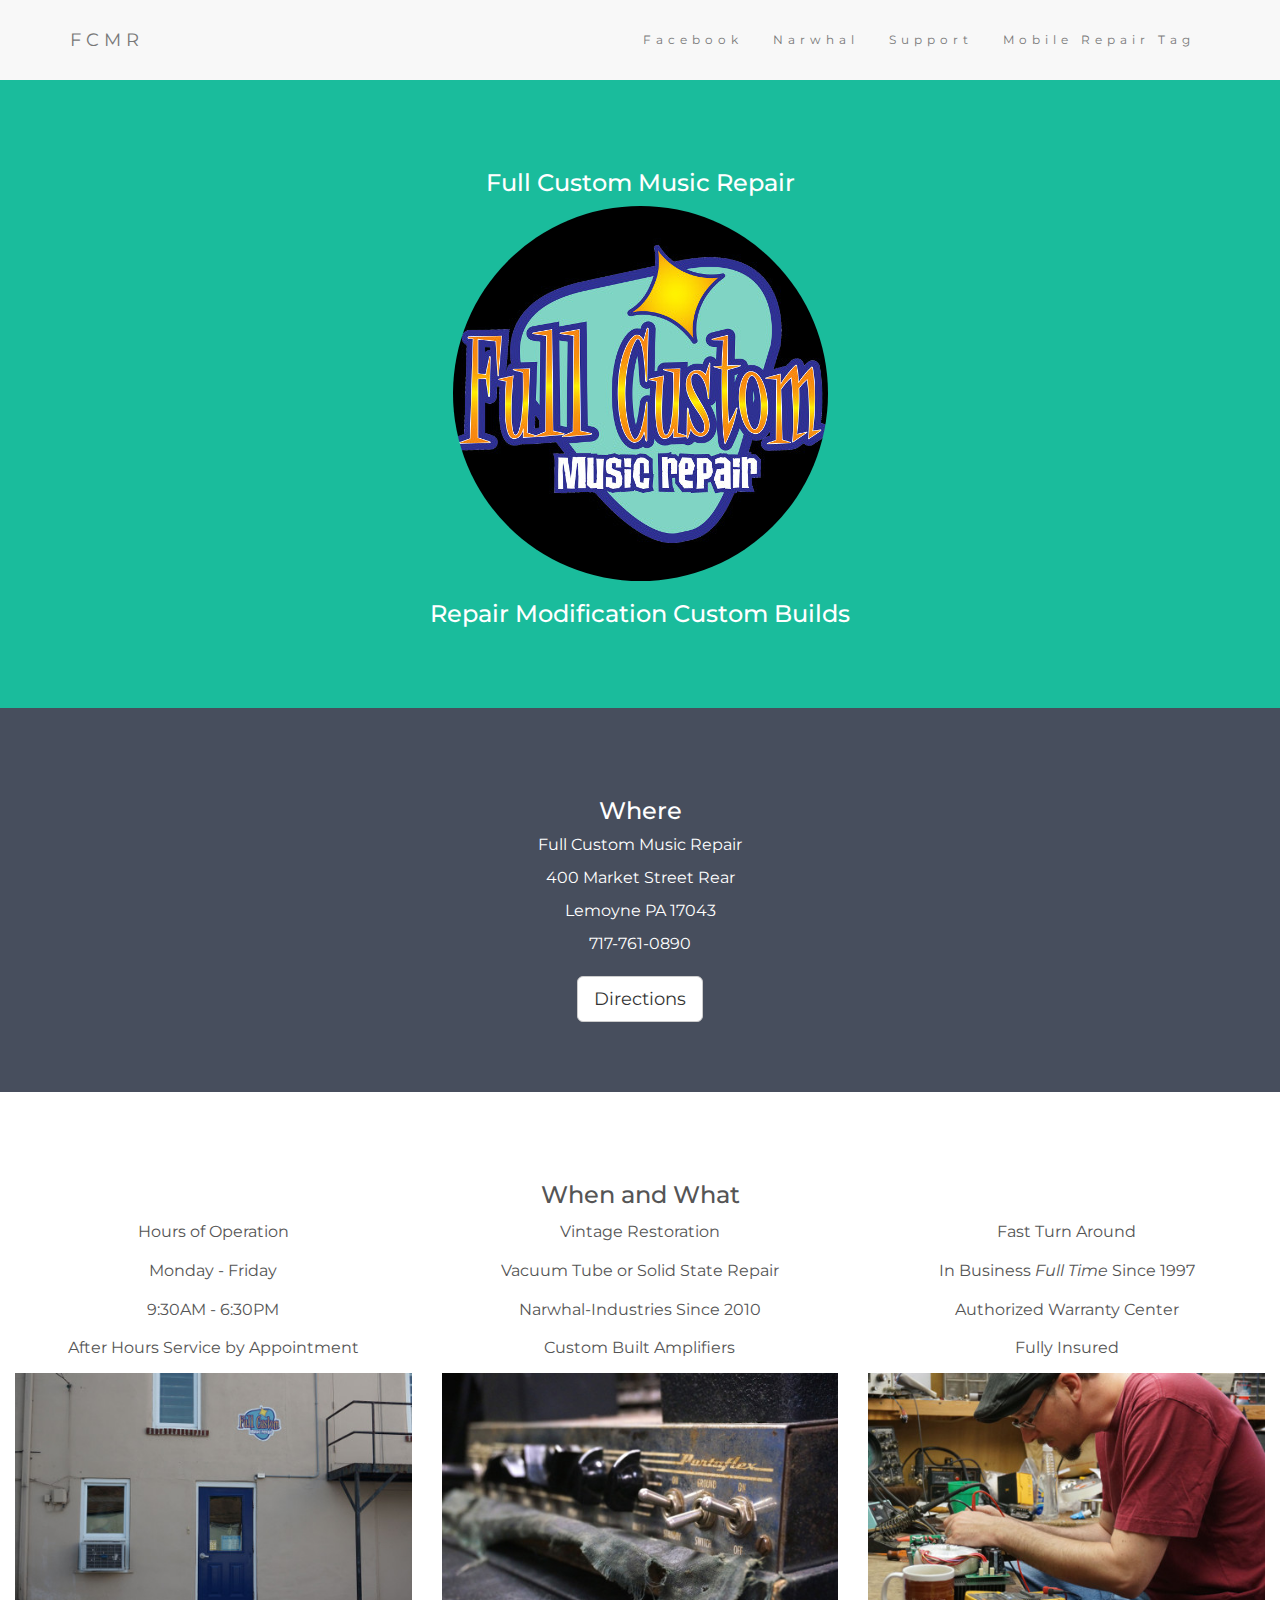
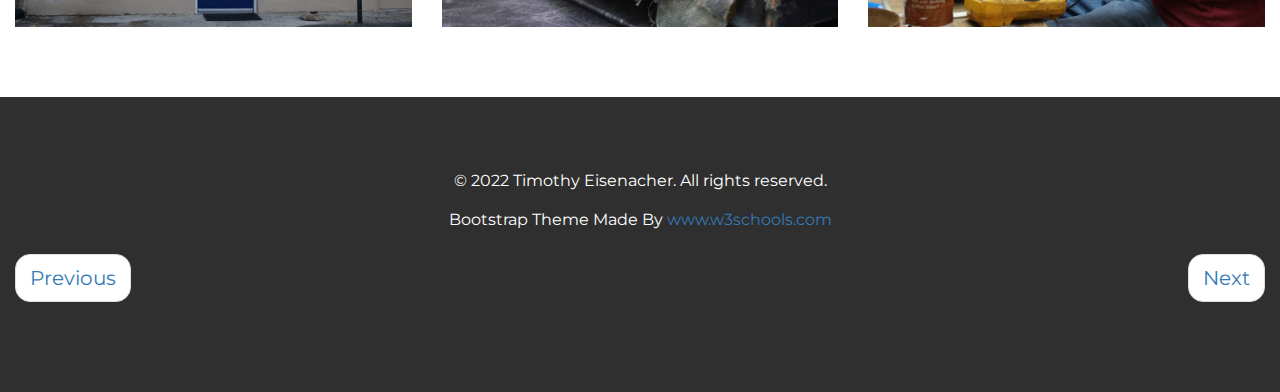
<file: index.html>
<!DOCTYPE html>
<html lang="en">
<head>
	<meta content="text/html; charset=utf-8" http-equiv="Content-Type" />
	<title>Full Custom Music Repair</title>
	<link href="fav.ico" rel="shortcut icon" />
    <meta name="google-site-verification" content="5gGdg7tWen-1UZuX-3YSHdPPUEODOB7wA1LYnnZA0Kw" />
	<meta content="width=device-width, initial-scale=1" name="viewport" />
	<link href="https://maxcdn.bootstrapcdn.com/bootstrap/3.3.6/css/bootstrap.min.css" rel="stylesheet" /><script src="https://ajax.googleapis.com/ajax/libs/jquery/1.12.0/jquery.min.js"></script><script src="https://maxcdn.bootstrapcdn.com/bootstrap/3.3.6/js/bootstrap.min.js"></script>
	<link href="https://fonts.googleapis.com/css?family=Montserrat" rel="stylesheet" />
    <link rel="stylesheet" href="_css/home.css">
</head>
<body>
<nav class="navbar navbar-default">
<div class="container">
<div class="navbar-header"><button class="navbar-toggle" data-target="#myNavbar" data-toggle="collapse" type="button"></button><a class="navbar-brand" href="https://webring.fullcustommusic.com">FCMR</a></div>

<div class="collapse navbar-collapse" id="myNavbar">
<ul class="nav navbar-nav navbar-right">
	<li><a href="https://www.facebook.com/fullcustommusic">Facebook</a></li>
	<li><a href="https://www.narwhalindustries.net">Narwhal</a></li>
	<li><a href="https://service.fullcustommusic.com">Support</a></li>
	<li><a href="https://www.repairtag.fullcustommusic.com">Mobile Repair Tag</a></li>
</ul>
</div>
</div>
</nav>

<div class="container-fluid bg-1 text-center">
<h3>Full Custom Music Repair</h3>
<img alt="logo" class="img-responsive img-circle" src="_img/logo.jpg" style="display:inline" />
<h3>Repair Modification Custom Builds</h3>
</div>

<div class="container-fluid bg-2 text-center">
<h3>Where</h3>

<address>
<p>Full Custom Music Repair</p>

<p>400 Market Street Rear</p>

<p>Lemoyne PA 17043</p>

<p>717-761-0890</p>
</address>
<a class="btn btn-default btn-lg" href="https://www.google.com/maps/place/400+Market+St,+Lemoyne,+PA+17043/@40.2458456,-76.8977699,17z/">Directions</a></div>

<div class="container-fluid bg-3 text-center">
<h3>When and What</h3>

<div class="row">
<div class="col-sm-4">
<p>Hours of Operation</p>

<p>Monday - Friday</p>

<p>9:30AM - 6:30PM</p>

<p>After Hours Service by Appointment</p>
<img alt="Image" class="img-responsive" src="_img/front.jpg" style="width:100%" /></div>

<div class="col-sm-4">
<p>Vintage Restoration</p>

<p>Vacuum Tube or Solid State Repair</p>

<p>Narwhal-Industries Since 2010</p>

<p>Custom Built Amplifiers</p>
<img alt="Image" class="img-responsive" src="_img/porto.jpg" style="width:100%" /></div>

<div class="col-sm-4">
<p>Fast Turn Around</p>

<p>In Business <i>Full Time</i> Since 1997</p>

<p>Authorized Warranty Center</p>

<p>Fully Insured</p>
<img alt="Image" class="img-responsive" src="_img/workin.jpg" style="width:100%" /></div>
</div>
</div>
<footer class="container-fluid bg-4 text-center">
<p>&copy; 2022 Timothy Eisenacher. All rights reserved.</p>
<p>Bootstrap Theme Made By <a href="https://www.w3schools.com">www.w3schools.com</a></p>
<ul class="pager">
  <li class="previous"><a href="https://www.worldtreepublishing.com">Previous</a></li>
  <li class="next"><a href="https://1979.fullcustommusic.com/">Next</a></li>
</ul>
</footer>
</body>
</html>
</file>
<file: _css/home.css>
body {
      font: 20px Montserrat, sans-serif;
      line-height: 1.8;
      color: #f5f6f7;
  }
p {
    font-size: 16px;
}
  .margin {
      margin-bottom: 45px;
}
.bg-1 { 
    background-color: #1abc9c; /* Green */
    color: #ffffff;
}
.bg-2 { 
    background-color: #474e5d; /* Dark Blue */
    color: #ffffff;
}
.bg-3 { 
    background-color: #ffffff; /* White */
    color: #555555;
}
.bg-4 { 
    background-color: #2f2f2f;
    color: #ffffff;
}
.container-fluid {
    padding-top: 70px;
    padding-bottom: 70px;
}
  .navbar {
      padding-top: 15px;
      padding-bottom: 15px;
      border: 0;
      border-radius: 0;
      margin-bottom: 0;
      font-size: 12px;
      letter-spacing: 5px;
  }
  .navbar-nav  li a:hover {
      color: #1abc9c !important;
  }
</file>
